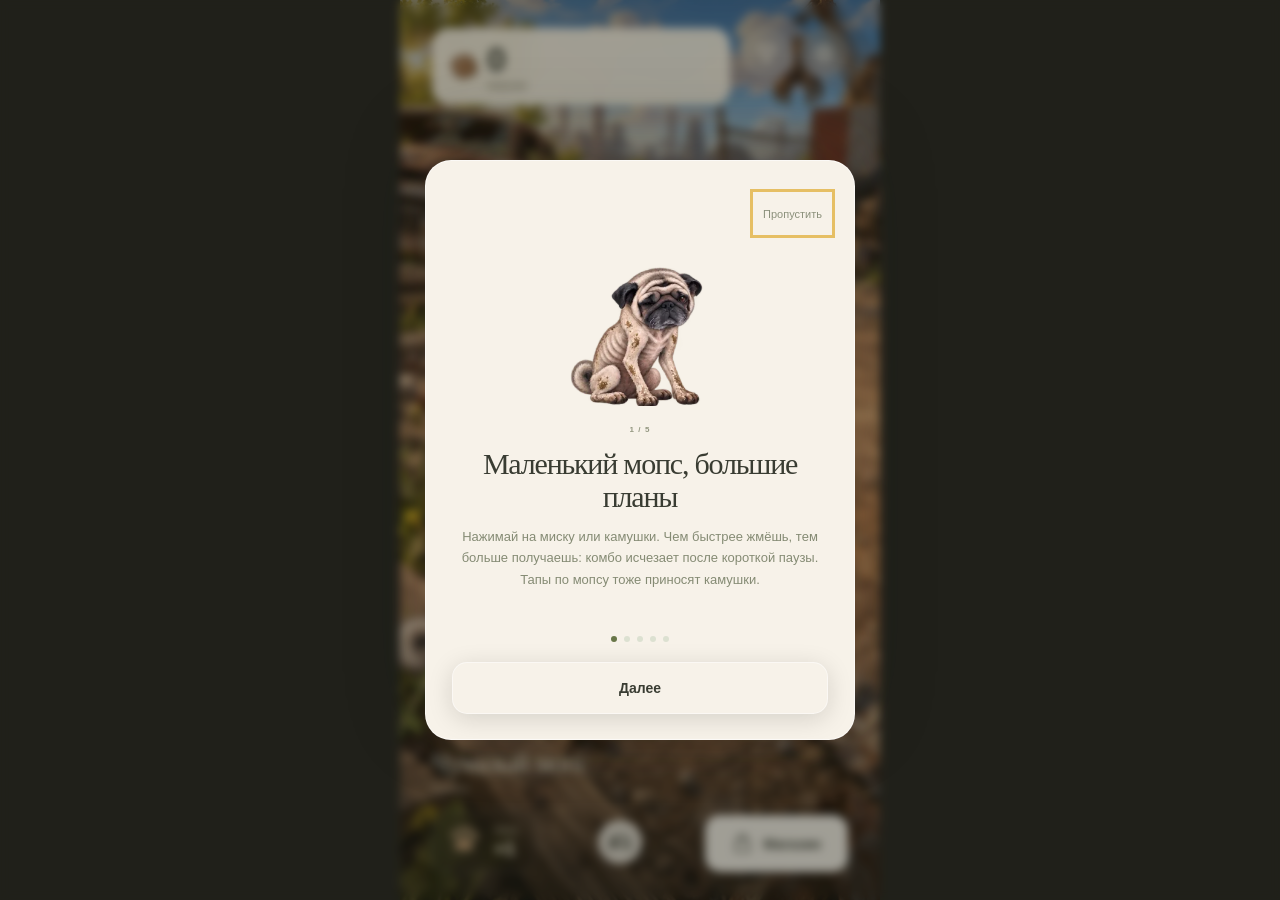
<file: index.html>
<!doctype html>
<html lang="ru">
  <head>
    <meta charset="utf-8" />
    <meta name="viewport" content="width=device-width,initial-scale=1,viewport-fit=cover" />
    <meta name="theme-color" content="#27251f" />
    <meta name="apple-mobile-web-app-capable" content="yes" />
    <meta name="apple-mobile-web-app-status-bar-style" content="black-translucent" />
    <meta name="apple-mobile-web-app-title" content="Mortik" />
    <meta
      name="description"
      content="Мопс и камушки: копай корм, лови друзей и обустрой жизнь своего мопса."
    />
    <title>Мопс и камушки</title>
    <link rel="manifest" href="manifest.webmanifest" />
    <link rel="icon" type="image/png" href="favicon-v5.png" />
    <link rel="apple-touch-icon" href="icon-180-v5.png" />
    <link rel="stylesheet" href="style.css?v=0.9.0b" />
    <script src="session.js?v=0.9.0b"></script>
    <script src="combo.js?v=0.9.0b"></script>
    <script src="inventory-rules.js?v=0.9.0b" defer></script>
    <script src="battle-rules.js?v=0.9.0b" defer></script>
    <script src="guests.js?v=0.9.0b" defer></script>
    <script src="game.js?v=0.9.0b" defer></script>
    <script src="icons.js?v=0.9.0b" defer></script>
    <script src="locale.js?v=0.9.0b" defer></script>
    <script src="locale-v8.js?v=0.9.0b" defer></script>
    <script src="bonuses.js?v=0.9.0b" defer></script>
    <script src="birds.js?v=0.9.0b" defer></script>
    <script src="idle.js?v=0.9.0b" defer></script>
    <script src="audio.js?v=0.9.0b" defer></script>
    <script src="sprites.js?v=0.9.0b" defer></script>
    <script src="minigames.js?v=0.9.0b" defer></script>
    <script src="extras.js?v=0.9.0b" defer></script>
    <script src="character-motion.js?v=0.9.0b" defer></script>
    <script src="scene-v8.js?v=0.9.0b" defer></script>
    <script src="hat-attachments-v9.js?v=0.9.0b" defer></script>
    <script src="pug-rig-v9.js?v=0.9.0b" defer></script>
    <script src="world.js?v=0.9.0b" defer></script>
    <script src="inventory-ui.js?v=0.9.0b" defer></script>
    <script src="collections.js?v=0.9.0b" defer></script>
    <script src="mini-ui.js?v=0.9.0b" defer></script>
    <script src="battle-render.js?v=0.9.0b" defer></script>
    <script src="battle-ui.js?v=0.9.0b" defer></script>
    <script src="secret-ui.js?v=0.9.0b" defer></script>
    <script src="app.js?v=0.9.0b" defer></script>
  </head>
  <body>
    <div id="rotate-screen" role="status">
      <span aria-hidden="true">↻</span>
      <p data-i18n="rotatePhone">Поверни телефон вертикально</p>
    </div>
    <main id="app" class="app-shell">
      <canvas id="world" tabindex="0" role="button" aria-label="Копать камушки"></canvas
      ><button id="sneeze-button" class="sr-only" data-i18n="sneeze">Чихнуть</button>
      <div class="shade" aria-hidden="true"></div>
      <button id="food-hit" class="food-hit" aria-label="Копать камушки"></button
      ><canvas id="slobber" aria-hidden="true"></canvas>
      <section id="battle-hud" class="battle-hud" hidden>
        <div class="battle-heading">
          <strong id="battle-name"></strong><span id="battle-clock"></span>
        </div>
        <div class="battle-health"><span id="battle-bar"></span></div>
        <p id="battle-hp"></p>
        <p id="battle-tip"></p>
        <button id="battle-exit" class="setting-action"></button>
      </section>
      <button
        id="boss-target"
        class="boss-target"
        aria-label="Атаковать босса / Attack boss"
        hidden
      ></button>
      <header class="hud">
        <div class="hud-main">
          <div class="wallet">
            <span class="kibble" aria-hidden="true"></span>
            <div><strong id="balance">0</strong><span id="wallet-label">камушки</span></div>
          </div>
          <div class="status-stack">
            <div class="test-chip" id="test-chip" hidden data-i18n="testMode">
              Тестовый прогресс
            </div>
            <div class="bonus-indicator" id="bonus-indicator" hidden>
              <span id="bonus-value">×2</span><span id="bonus-seconds">30</span>
            </div>
            <div id="combo-indicator" class="combo-indicator" hidden>
              <strong id="combo-rate"></strong><span id="combo-caption"></span>
            </div>
            <div id="expedition-banner" class="expedition-banner" hidden>
              <span id="expedition-ready-text"></span><button id="expedition-ready-claim"></button
              ><button id="expedition-ready-dismiss" aria-label="Закрыть">×</button>
            </div>
          </div>
        </div>
        <div class="hud-actions">
          <button id="achievements-open" class="round-button" aria-label="Достижения">
            <svg viewBox="0 0 24 24" aria-hidden="true">
              <path
                d="M7 3h10v5c0 7-10 7-10 0zM7 5H3v3c0 3 3 4 5 4M17 5h4v3c0 3-3 4-5 4M12 14v5M7 21h10M9 19h6"
              /></svg
            ><span id="achievement-dot" class="shop-dot" hidden></span></button
          ><button id="settings-open" class="round-button" aria-label="Настройки">
            <svg viewBox="0 0 24 24" aria-hidden="true">
              <path
                d="m10 3-.7 2.2-2 .9-2.1-.6-2 3.5 1.6 1.7v2.6L3.2 15l2 3.5 2.1-.6 2 .9L10 21h4l.7-2.2 2-.9 2.1.6 2-3.5-1.6-1.7v-2.6l1.6-1.7-2-3.5-2.1.6-2-.9L14 3z"
              />
              <circle cx="12" cy="12" r="3.2" />
            </svg>
          </button>
        </div>
      </header>
      <button id="pet-coin" class="pet-coin" hidden>
        <span class="coin-face" aria-hidden="true"></span
        ><strong id="coin-value" aria-hidden="true">×2</strong>
      </button>
      <button class="bird" id="bird" hidden>
        <canvas id="bird-canvas" class="bird-face" aria-hidden="true"></canvas>
      </button>
      <p class="tap-hint" id="tap-hint">Нажимай на камушки</p>
      <div class="bottom-hud">
        <div class="scene-labels">
          <span id="pug-label">Чумазый мопс</span><span id="home-label">Свалка</span>
        </div>
        <div class="bottom-actions">
          <div class="equipped">
            <span id="equipped-icon" aria-hidden="true"></span>
            <div><span id="equipped-name">Лапа</span><strong id="click-power">+1</strong></div>
          </div>
          <button id="minigames-open" class="round-button games-button" aria-label="Мини-игры">
            <svg viewBox="0 0 24 24" aria-hidden="true">
              <path
                d="M7 7h10c3 0 5 10 3 11-1 1-4-3-5-3H9c-1 0-4 4-5 3C2 17 4 7 7 7Z M7 10v5 M4.5 12.5h5 M15 11h.1 M18 14h.1"
              />
            </svg></button
          ><button id="shop-open" class="shop-button">
            <svg viewBox="0 0 24 24" aria-hidden="true">
              <path d="M5 8h14l1 13H4zM8 8V6a4 4 0 0 1 8 0v2" /></svg
            ><span id="shop-open-label">Магазин</span
            ><span class="shop-dot" id="shop-dot" hidden></span>
          </button>
        </div>
      </div>
      <div class="loading" id="loading">
        <div class="feed-loader" aria-hidden="true">
          <svg viewBox="0 0 300 160">
            <g class="loader-truck">
              <path
                fill="#c69344"
                stroke="#705333"
                stroke-width="3"
                d="M18 88h112V62h36l23 26v36H18z"
              />
              <path fill="#b8d5d6" d="M138 68h24l16 22h-40z" />
              <g class="loader-bed">
                <path fill="#d5a651" stroke="#705333" stroke-width="3" d="M20 42h100v48H20z" />
                <path fill="#99613d" d="M24 48h92v20H24z" />
              </g>
              <circle cx="48" cy="122" r="16" fill="#383d36" />
              <circle cx="155" cy="122" r="16" fill="#383d36" />
              <circle cx="48" cy="122" r="7" fill="#c8c9ba" />
              <circle cx="155" cy="122" r="7" fill="#c8c9ba" />
            </g>
            <g class="loader-pellets" fill="#a4744d">
              <rect x="193" y="65" width="9" height="8" rx="3" />
              <rect x="219" y="83" width="9" height="8" rx="3" />
              <rect x="207" y="103" width="9" height="8" rx="3" />
              <rect x="237" y="70" width="9" height="8" rx="3" />
            </g>
            <path fill="#8b958a" stroke="#525d52" stroke-width="3" d="M192 119h92l-12 31h-68z" />
            <path fill="#b48252" d="M198 119q38-24 80 0z" />
          </svg>
        </div>
        <strong id="loading-percent" aria-live="polite">0%</strong
        ><progress id="loading-progress" max="100" value="0"></progress
        ><strong id="loading-title">Мопс уже на пути</strong
        ><span id="loading-detail">Готовим камушки…</span
        ><button id="loading-retry" class="setting-action" hidden>↻</button>
      </div>
      <div class="toast" id="toast" role="status" aria-live="polite"></div>
    </main>
    <dialog id="shop-dialog" class="sheet shop-sheet" aria-labelledby="shop-title">
      <div class="sheet-handle" aria-hidden="true"></div>
      <header class="sheet-header">
        <div>
          <span class="sheet-eyebrow" id="shop-eyebrow">ДЛЯ БОЛЬШИХ ПЛАНОВ</span>
          <h1 id="shop-title">Магазин</h1>
        </div>
        <button class="close-button" id="shop-close">×</button>
      </header>
      <div class="shop-wallet">
        <span class="kibble tiny" aria-hidden="true"></span><strong id="shop-balance">0</strong
        ><span id="shop-currency">камушки</span>
      </div>
      <p id="shop-message" class="shop-feedback" role="status" hidden></p>
      <nav class="shop-tabs" aria-label="Разделы магазина">
        <button data-tab="tools" class="selected" aria-pressed="true" id="tab-tools">
          Инструменты</button
        ><button data-tab="pug" aria-pressed="false" id="tab-pug">Мопс</button
        ><button data-tab="home" aria-pressed="false" id="tab-home">Дом</button
        ><button data-tab="hats" aria-pressed="false" id="tab-hats">Шляпы</button
        ><button data-tab="helper" aria-pressed="false" id="tab-helper">Василий</button
        ><button data-tab="beds" aria-pressed="false" id="tab-beds">Лежанки</button
        ><button data-tab="album" aria-pressed="false" id="tab-album">Гости</button
        ><button data-tab="inventory" aria-pressed="false" id="tab-inventory">Инвентарь</button>
      </nav>
      <div class="shop-options">
        <label id="bulk-label"></label>
        <div id="bulk-options">
          <button data-bulk="1" class="selected">×1</button><button data-bulk="10">×10</button
          ><button data-bulk="max" id="bulk-max"></button>
        </div>
      </div>
      <div id="nearest-goal" class="nearest-goal"></div>
      <div class="shop-content" id="shop-content"></div>
      <p class="shop-footnote" id="shop-footnote">Каждые 25 уровней инструмента — двойная сила</p>
      <div class="save-note" id="save-note">Прогресс сохраняется на этом устройстве</div>
    </dialog>
    <dialog
      id="expedition-cancel-dialog"
      class="sheet settings-sheet"
      aria-labelledby="expedition-cancel-title"
    >
      <header class="sheet-header">
        <h1 id="expedition-cancel-title"></h1>
        <button id="expedition-cancel-close" class="close-button">×</button>
      </header>
      <p id="expedition-cancel-about"></p>
      <button id="expedition-cancel-confirm" class="setting-action"></button>
    </dialog>
    <dialog id="settings-dialog" class="sheet settings-sheet" aria-labelledby="settings-title">
      <div class="sheet-handle" aria-hidden="true"></div>
      <header class="sheet-header">
        <h1 id="settings-title">Настройки</h1>
        <button class="close-button" id="settings-close">×</button>
      </header>
      <div class="settings-body">
        <div class="setting-row">
          <label id="language-label" for="language">Язык</label
          ><select id="language">
            <option value="ru">Русский</option>
            <option value="en">English</option>
          </select>
        </div>
        <div class="setting-row">
          <label id="music-label" for="music-toggle">Музыка</label
          ><input class="switch" id="music-toggle" type="checkbox" role="switch" />
        </div>
        <div class="setting-row">
          <label id="effects-label" for="effects-toggle">Звуки</label
          ><input class="switch" id="effects-toggle" type="checkbox" role="switch" checked />
        </div>
        <div class="volume-row">
          <label for="music-volume" data-i18n="musicVolume"></label
          ><output id="music-volume-value" for="music-volume"></output
          ><input id="music-volume" type="range" min="0" max="100" step="1" value="75" />
        </div>
        <div class="volume-row">
          <label for="effects-volume" data-i18n="effectsVolume"></label
          ><output id="effects-volume-value" for="effects-volume"></output
          ><input id="effects-volume" type="range" min="0" max="100" step="1" value="80" />
        </div>
        <button class="setting-action" id="tutorial-open" data-i18n="instruction">Как играть</button
        ><button class="setting-action" id="share-game" data-i18n="share">Поделиться игрой</button>
        <details class="install-details">
          <summary data-i18n="install">Установить на iPhone</summary>
          <p data-i18n="installHelp"></p>
          <p data-i18n="saveDevice"></p>
        </details>
        <button class="setting-action" id="developer-open" data-i18n="developer">
          Режим разработчика</button
        ><button class="setting-action" id="newlife-open" data-i18n="newLife">Новая жизнь</button>
        <p class="settings-note" id="life-status"></p>
        <button class="setting-action danger" id="reset-open" data-i18n="reset">
          Начать заново
        </button>
        <button class="setting-action" id="sound-test" data-i18n="soundTest"></button>
        <div class="volume-row">
          <label for="effects-intensity" data-i18n="effectsIntensity"></label
          ><output id="effects-intensity-value"></output
          ><input id="effects-intensity" type="range" min="0" max="100" value="100" />
        </div>
        <p class="settings-note" data-i18n="copyright"></p>
        <p id="settings-save-note" class="settings-note">Всё сохраняется автоматически</p>
        <p class="version-note">Pug & Pebbles · 0.9.0</p>
      </div>
    </dialog>
    <dialog id="achievements-dialog" class="sheet awards-sheet" aria-labelledby="awards-title">
      <div class="sheet-handle" aria-hidden="true"></div>
      <header class="sheet-header">
        <div>
          <span class="sheet-eyebrow" id="awards-count"></span>
          <h1 id="awards-title" data-i18n="achievements">Достижения</h1>
        </div>
        <button class="close-button" id="achievements-close">×</button>
      </header>
      <div id="awards-content" class="shop-content award-list"></div>
    </dialog>
    <dialog id="tutorial-dialog" class="sheet tutorial-sheet" aria-labelledby="tutorial-title">
      <button class="tutorial-skip" id="tutorial-skip" data-i18n="skip">Пропустить</button>
      <div class="tutorial-visual" id="tutorial-visual" aria-hidden="true"></div>
      <span class="sheet-eyebrow" id="tutorial-counter"></span>
      <h1 id="tutorial-title"></h1>
      <p id="tutorial-copy"></p>
      <div class="tutorial-dots" id="tutorial-dots" aria-hidden="true"></div>
      <div class="tutorial-actions">
        <button id="tutorial-back" class="setting-action" data-i18n="previous">Назад</button
        ><button id="tutorial-next" class="shop-button" data-i18n="nextSlide">Далее</button>
      </div>
    </dialog>
    <dialog id="reset-dialog" class="sheet confirmation-sheet" aria-labelledby="reset-title">
      <div class="sheet-handle" aria-hidden="true"></div>
      <header class="sheet-header">
        <h1 id="reset-title" data-i18n="resetTitle">Начать с нуля?</h1>
      </header>
      <p data-i18n="resetWarning"></p>
      <div class="confirmation-actions">
        <button id="reset-cancel" class="setting-action" data-i18n="cancel">Отмена</button
        ><button id="reset-confirm" class="setting-action danger" data-i18n="resetConfirm">
          Сбросить прогресс
        </button>
      </div>
    </dialog>
    <dialog id="developer-dialog" class="sheet developer-sheet" aria-labelledby="developer-title">
      <div class="sheet-handle" aria-hidden="true"></div>
      <header class="sheet-header">
        <h1 id="developer-title" data-i18n="developerTitle">Тестовая площадка</h1>
        <button class="close-button" id="developer-close">×</button>
      </header>
      <div class="settings-body">
        <form id="developer-login">
          <label for="developer-code" data-i18n="code">Код доступа</label
          ><input
            id="developer-code"
            type="password"
            inputmode="numeric"
            pattern="[0-9]{4}"
            maxlength="4"
            autocomplete="off"
            required
          />
          <p id="code-error" role="status"></p>
          <button class="shop-button" type="submit" data-i18n="enter">Войти</button>
        </form>
        <div id="developer-controls" hidden>
          <p class="settings-note" data-i18n="devHint"></p>
          <div class="dev-row">
            <label for="dev-money" data-i18n="grant">Добавить камушки</label
            ><select id="dev-money">
              <option value="1000">+1 000</option>
              <option value="1000000">+1 000 000</option>
              <option value="1000000000">+1 000 000 000</option>
              <option value="1000000000000">+1 000 000 000 000</option></select
            ><button id="dev-grant" data-i18n="apply">Применить</button>
          </div>
          <div class="dev-row">
            <label for="dev-pug" data-i18n="pug">Мопс</label
            ><select id="dev-pug"></select
            ><label for="dev-home" data-i18n="home">Дом</label
            ><select id="dev-home"></select
            ><button id="dev-stages" data-i18n="apply">Применить</button>
          </div>
          <div class="dev-row">
            <label for="dev-tool" data-i18n="tools">Инструменты</label
            ><select id="dev-tool"></select
            ><label for="dev-tool-level" data-i18n="toolLevel">Уровень инструмента</label
            ><input id="dev-tool-level" type="number" min="1" max="500" value="25" /><button
              id="dev-tool-apply"
              data-i18n="apply"
            >
              Применить
            </button>
          </div>
          <div class="setting-row">
            <label for="dev-speed" data-i18n="eventSpeed">Частота событий</label
            ><select id="dev-speed">
              <option value="1">×1</option>
              <option value="3">×3</option>
              <option value="10">×10</option>
            </select>
          </div>
          <div class="setting-row">
            <label for="dev-taps" data-i18n="tapMultiplier">Множитель нажатий</label
            ><select id="dev-taps">
              <option value="1">×1</option>
              <option value="10">×10</option>
              <option value="100">×100</option>
            </select>
          </div>
          <div class="dev-row">
            <label for="dev-bonus" data-i18n="spawnBonus">Вызвать бонус</label
            ><select id="dev-bonus">
              <option>2</option>
              <option>3</option>
              <option>4</option>
              <option>5</option>
              <option>8</option></select
            ><button id="dev-bonus-apply" data-i18n="apply">Применить</button>
          </div>
          <div class="dev-row">
            <label for="dev-idle" data-i18n="idleScene"></label
            ><select id="dev-idle">
              <option value="sleep" data-i18n="sleep"></option>
              <option value="whistle" data-i18n="whistle"></option>
              <option value="backlook" data-i18n="backlook"></option>
              <option value="stretch" data-i18n="stretch"></option>
              <option value="pee" data-i18n="pee"></option>
              <option value="hiccup" data-i18n="hiccup"></option>
              <option value="zoomies" data-i18n="zoomies"></option></select
            ><button id="dev-idle-apply" data-i18n="apply"></button>
          </div>
          <div class="dev-row">
            <label for="dev-bird" data-i18n="spawnBird"></label
            ><select id="dev-bird">
              <option value="crow" data-i18n="crow"></option>
              <option value="sparrow" data-i18n="sparrow"></option>
              <option value="pirate" data-i18n="pirate"></option></select
            ><button id="dev-bird-apply" data-i18n="apply"></button>
          </div>
          <div class="dev-row">
            <label for="dev-fart-variant" data-i18n="variant">Вариант звука</label
            ><select id="dev-fart-variant">
              <option>1</option>
              <option>2</option>
              <option>3</option>
              <option>4</option></select
            ><button id="dev-fart" data-i18n="tryFart">Проверить пук</button
            ><button id="dev-sneeze" data-i18n="trySneeze">Проверить чих</button>
          </div>
          <button class="setting-action" id="dev-spit" data-i18n="testFullSpit"></button
          ><button class="setting-action" id="dev-mini-reset" data-i18n="resetMiniWait"></button>
          <div class="dev-row">
            <label for="dev-pose" data-i18n="pose"></label
            ><select id="dev-pose">
              <option value="look">Look</option>
              <option value="left">Left</option>
              <option value="scratch">Scratch</option>
              <option value="yawn">Yawn</option>
              <option value="lick">Lick</option>
              <option value="pawlick">Paw lick</option>
              <option value="splay">Relaxed sit</option></select
            ><button id="dev-pose-apply" data-i18n="apply"></button>
          </div>
          <button class="setting-action" id="dev-inventory" data-i18n="testInventory"></button
          ><button
            class="setting-action"
            id="dev-expedition-ready"
            data-i18n="testExpeditionReady"
          ></button
          ><button
            class="setting-action"
            id="dev-helper-ready"
            data-i18n="testHelperReady"
          ></button>
          <button class="setting-action" id="dev-reveal-hidden" data-i18n="revealHidden"></button>
          <div class="dev-row">
            <label for="dev-guest" data-i18n="spawnGuest"></label
            ><select id="dev-guest">
              <option value="yuppi">Yuppi</option>
              <option value="butterfly">Butterfly</option>
              <option value="bee">Bee</option></select
            ><button id="dev-guest-apply" data-i18n="apply"></button>
          </div>
          <button class="setting-action" id="dev-exit" data-i18n="exitDev">Выйти из режима</button>
        </div>
      </div>
    </dialog>
    <dialog id="boss-dialog" class="sheet confirmation-sheet" aria-labelledby="boss-title">
      <header class="sheet-header">
        <h1 id="boss-title"></h1>
        <button id="boss-close" class="close-button" aria-label="Закрыть / Close">×</button>
      </header>
      <div class="boss-portrait"><img id="boss-image" alt="" /></div>
      <p id="boss-copy"></p>
      <strong id="boss-stats"></strong>
      <p id="boss-advice"></p>
      <p id="boss-reward"></p>
      <p id="boss-note" class="collection-note"></p>
      <button id="boss-start" class="setting-action"></button
      ><button id="boss-inventory" class="setting-action"></button
      ><button id="boss-home" class="setting-action" hidden></button>
    </dialog>
    <dialog id="newlife-dialog" class="sheet confirmation-sheet" aria-labelledby="newlife-title">
      <header class="sheet-header"><h1 id="newlife-title" data-i18n="newLife"></h1></header>
      <p id="newlife-copy"></p>
      <button id="newlife-proceed" class="setting-action" data-i18n="lifeProceed"></button>
      <p id="newlife-warning" hidden></p>
      <div class="confirmation-actions">
        <button id="newlife-cancel" class="setting-action" data-i18n="cancel"></button
        ><button id="newlife-confirm" class="setting-action" data-i18n="newLifeConfirm"></button>
      </div>
    </dialog>
    <dialog id="minigames-dialog" class="sheet" aria-labelledby="minigames-title">
      <div class="sheet-handle"></div>
      <header class="sheet-header">
        <h1 id="minigames-title" data-i18n="minigames"></h1>
        <button id="minigames-close" class="close-button" aria-label="Закрыть">×</button>
      </header>
      <div id="mini-menu" class="settings-body"></div>
    </dialog>
    <dialog id="mini-dialog" class="mini-full" aria-labelledby="mini-title">
      <header>
        <h1 id="mini-title"></h1>
        <button id="mini-exit" class="close-button" aria-label="Закрыть">×</button>
      </header>
      <p id="mini-help"></p>
      <div class="mini-score"><strong id="mini-score"></strong><span id="mini-clock"></span></div>
      <div class="mini-playfield">
        <canvas id="mini-canvas" aria-hidden="true"></canvas>
        <div id="catch-controls" class="catch-controls">
          <button data-lane="0" aria-label="Слева сверху">↖</button
          ><button data-lane="1" aria-label="Справа сверху">↗</button
          ><button data-lane="2" aria-label="Слева снизу">↙</button
          ><button data-lane="3" aria-label="Справа снизу">↘</button>
        </div>
      </div>
      <div id="mini-result" hidden role="status">
        <p id="mini-reward"></p>
        <button id="mini-done" class="setting-action" data-i18n="close"></button>
      </div>
    </dialog>
  </body>
</html>
</file>
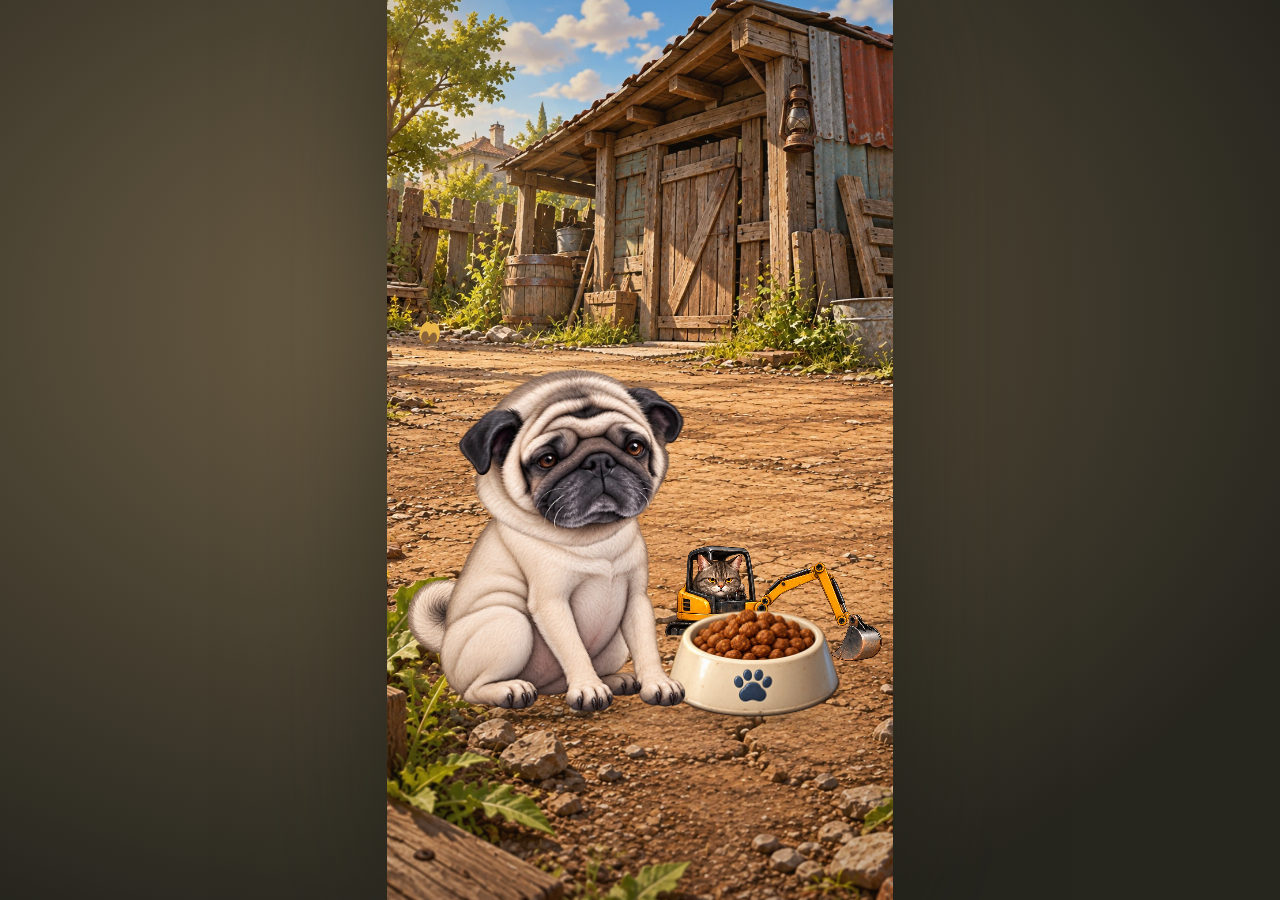
<file: scene-demo/index.html>
<!doctype html>
<html lang="ru">
  <head>
    <meta charset="utf-8" />
    <meta name="viewport" content="width=device-width, initial-scale=1, viewport-fit=cover" />
    <meta name="theme-color" content="#302b20" />
    <title>Мортик — живая сцена</title>
    <link rel="stylesheet" href="scene.css" />
  </head>
  <body>
    <main aria-label="Демонстрационная анимация Мортика в солнечном дворе">
      <canvas aria-label="Мопс дышит, моргает и наклоняет голову. Василий плавно работает экскаватором." role="img"></canvas>
      <div id="loading" role="status">Подготавливаем сцену…</div>
    </main>
    <script src="scene.js"></script>
  </body>
</html>
</file>
<file: style.css>
:root {
  --cream: #f7f2e9;
  --ink: #393c32;
  --olive: #687648;
  --muted: #939780;
  --line: #e2e1d2;
  --gold: #e6bf64;
  color: var(--ink);
  font-family:
    ui-rounded,
    -apple-system,
    BlinkMacSystemFont,
    'Segoe UI',
    sans-serif;
  font-synthesis: none;
  background: #27251f;
}
* {
  box-sizing: border-box;
}
html,
body {
  width: 100%;
  height: 100%;
  margin: 0;
  overflow: hidden;
  overscroll-behavior: none;
}
button,
select,
input {
  font: inherit;
}
button {
  cursor: pointer;
  touch-action: manipulation;
  -webkit-tap-highlight-color: transparent;
}
button:disabled {
  cursor: default;
}
button:focus-visible,
canvas:focus-visible,
select:focus-visible,
input:focus-visible {
  outline: 3px solid var(--gold);
  outline-offset: 4px;
}
h1,
h2,
p {
  margin: 0;
}
button[hidden],
[hidden] {
  display: none !important;
}
.app-shell {
  position: fixed;
  inset: 0;
  overflow: hidden;
  isolation: isolate;
  width: 100%;
  height: 100%;
  height: 100dvh;
}
#world {
  width: 100%;
  height: 100%;
  display: block;
  touch-action: manipulation;
  outline-offset: -5px;
  cursor: pointer;
}
.shade {
  pointer-events: none;
  position: absolute;
  inset: 0;
  background: linear-gradient(#17150f5c, transparent 23%, transparent 67%, #17150fba);
  z-index: 1;
}
.hud {
  position: absolute;
  inset: calc(env(safe-area-inset-top) + 20px) 22px auto;
  display: flex;
  justify-content: space-between;
  align-items: start;
  pointer-events: none;
  z-index: 3;
}
.wallet {
  display: flex;
  align-items: center;
  gap: 11px;
  padding: 11px 16px;
  background: #fff8e9ee;
  border: 1px solid #ffffff6b;
  border-radius: 17px;
  box-shadow: 0 4px 20px #21190e18;
  min-width: 123px;
  backdrop-filter: blur(12px);
  pointer-events: auto;
}
.wallet strong {
  display: block;
  font-size: 29px;
  line-height: 1.02;
  font-weight: 800;
  font-variant-numeric: tabular-nums;
  letter-spacing: -0.05em;
  max-width: 230px;
}
.wallet span:not(.kibble) {
  font-size: 10px;
  color: #77735e;
  display: block;
  margin-top: 3px;
}
.kibble {
  width: 24px;
  height: 23px;
  flex: none;
  display: inline-block;
  background: #a2734b;
  border: 2px solid #785033;
  border-radius: 35% 45% 31% 42%;
  transform: rotate(-18deg);
  box-shadow:
    inset 4px 4px 0 #ffffff25,
    inset -3px -3px 0 #00000015,
    2px 3px 0 #00000008;
}
.kibble.tiny {
  width: 13px;
  height: 12px;
  border-width: 1px;
  box-shadow: inset 2px 2px 0 #fff3;
}
.round-button {
  width: 45px;
  height: 45px;
  display: grid;
  place-items: center;
  border: 1px solid #ffffff35;
  background: #fff5df26;
  backdrop-filter: blur(12px);
  border-radius: 50%;
  color: #fff7e6;
  box-shadow: 0 4px 20px #21190e15;
  pointer-events: auto;
}
.round-button svg {
  width: 22px;
  height: 22px;
  fill: none;
  stroke: currentColor;
  stroke-width: 1.6;
  stroke-linecap: round;
  stroke-linejoin: round;
}
.bottom-hud {
  position: absolute;
  left: 22px;
  right: 22px;
  bottom: calc(env(safe-area-inset-bottom) + 20px);
  z-index: 3;
  color: #fff5df;
  pointer-events: none;
}
.scene-labels {
  display: flex;
  flex-direction: column;
  gap: 4px;
  margin-bottom: 18px;
  text-shadow: 0 2px 8px #0008;
  max-width: 250px;
}
.scene-labels span:first-child {
  font-family: Georgia, serif;
  font-size: 22px;
  letter-spacing: -0.03em;
}
.scene-labels span:last-child {
  font-size: 10px;
  opacity: 0.65;
  letter-spacing: 0.06em;
}
.bottom-actions {
  display: flex;
  align-items: end;
  justify-content: space-between;
  gap: 14px;
}
.equipped {
  display: flex;
  align-items: center;
  gap: 11px;
  background: #211c163d;
  border: 1px solid #fff3;
  backdrop-filter: blur(10px);
  border-radius: 13px;
  padding: 8px 14px 8px 9px;
  max-width: 55%;
}
.equipped > span {
  width: 38px;
  height: 38px;
  display: grid;
  place-items: center;
}
.equipped svg {
  width: 36px;
  height: 36px;
}
.equipped div > span {
  display: block;
  font-size: 10px;
  opacity: 0.7;
  max-width: 155px;
}
.equipped strong {
  display: block;
  font-size: 19px;
  font-weight: 700;
  letter-spacing: -0.02em;
  margin-top: 2px;
}
.shop-button {
  position: relative;
  pointer-events: auto;
  display: flex;
  align-items: center;
  gap: 11px;
  padding: 16px 21px;
  background: var(--cream);
  color: var(--ink);
  border: 1px solid #fff8;
  border-radius: 15px;
  font-weight: 700;
  font-size: 14px;
  box-shadow: 0 5px 25px #16130f25;
  transition: transform 0.15s;
}
.shop-button:active {
  transform: scale(0.96);
}
.shop-button svg {
  width: 21px;
  height: 21px;
  fill: none;
  stroke: currentColor;
  stroke-width: 1.6;
  stroke-linejoin: round;
  stroke-linecap: round;
}
.shop-dot {
  position: absolute;
  right: 9px;
  top: 9px;
  width: 6px;
  height: 6px;
  border-radius: 50%;
  background: #b17448;
  box-shadow: 0 0 0 3px #b1744817;
}
.tap-hint {
  position: absolute;
  left: 52%;
  top: 57%;
  max-width: 150px;
  text-align: center;
  color: #fff7df;
  font-size: 11px;
  line-height: 1.4;
  text-shadow: 0 1px 5px #0008;
  background: #241d184f;
  border: 1px solid #fff3;
  border-radius: 30px;
  padding: 9px 14px;
  pointer-events: none;
  z-index: 2;
  animation: hint-float 2s ease-in-out infinite;
}
.loading {
  position: absolute;
  inset: 0;
  z-index: 8;
  background: #eae7d7;
  display: flex;
  flex-direction: column;
  align-items: center;
  justify-content: center;
  gap: 14px;
  transition: opacity 0.3s;
}
.loading-paw {
  font-size: 42px;
  color: var(--olive);
  animation: loading-breathe 1.2s infinite;
}
.loading strong {
  font-family: Georgia, serif;
  font-size: 23px;
  font-weight: 500;
}
.loading > span:last-child {
  font-size: 11px;
  color: var(--muted);
}
.toast {
  position: absolute;
  bottom: calc(env(safe-area-inset-bottom) + 98px);
  left: 50%;
  transform: translate(-50%, 10px);
  background: #2b2d25ef;
  color: #fff6e1;
  border: 1px solid #fff2;
  box-shadow: 0 5px 20px #0002;
  backdrop-filter: blur(12px);
  padding: 11px 15px;
  border-radius: 12px;
  font-size: 11px;
  line-height: 1.5;
  max-width: 85%;
  text-align: center;
  opacity: 0;
  transition:
    opacity 0.2s,
    transform 0.2s;
  pointer-events: none;
  z-index: 9;
}
.toast.visible {
  opacity: 1;
  transform: translate(-50%, 0);
}
.sheet {
  margin: auto auto 0;
  position: fixed;
  inset: auto 0 0;
  border: 1px solid #fff9;
  border-bottom: 0;
  border-radius: 26px 26px 0 0;
  background: var(--cream);
  color: var(--ink);
  width: min(560px, 100%);
  max-width: 100%;
  max-height: min(86dvh, 950px);
  padding: 0 22px calc(env(safe-area-inset-bottom) + 15px);
  box-shadow: 0 -20px 80px #151a1740;
  overscroll-behavior: contain;
  overflow: hidden;
}
.sheet[open] {
  display: flex;
  flex-direction: column;
  animation: sheet-in 0.25s cubic-bezier(0.2, 0.9, 0.3, 1);
}
.sheet::backdrop {
  background: #191a1463;
  backdrop-filter: blur(5px);
}
.sheet-handle {
  width: 35px;
  height: 4px;
  background: #d2d3c4;
  border-radius: 9px;
  margin: 10px auto 18px;
  flex: none;
}
.sheet-header {
  display: flex;
  justify-content: space-between;
  align-items: center;
  gap: 15px;
  margin-bottom: 16px;
  flex: none;
}
.sheet h1 {
  font-family: Georgia, serif;
  font-size: 29px;
  font-weight: 500;
  letter-spacing: -0.04em;
  margin-top: 3px;
}
.sheet-eyebrow {
  font-size: 8px;
  font-weight: 700;
  letter-spacing: 0.13em;
  color: var(--muted);
}
.close-button {
  width: 34px;
  height: 34px;
  background: #eaeade;
  border: 0;
  border-radius: 50%;
  color: #7e8570;
  font-size: 24px;
  line-height: 1;
  display: grid;
  place-items: center;
  flex: none;
}
.shop-wallet {
  display: flex;
  gap: 8px;
  align-items: center;
  font-size: 11px;
  color: var(--muted);
  margin-bottom: 16px;
  flex: none;
}
.shop-wallet strong {
  font-size: 18px;
  color: var(--ink);
  font-variant-numeric: tabular-nums;
  letter-spacing: -0.03em;
}
.shop-tabs {
  display: flex;
  gap: 4px;
  background: #e9e9da;
  border-radius: 11px;
  padding: 4px;
  margin-bottom: 16px;
  flex: none;
}
.shop-tabs button {
  flex: 1;
  border: 0;
  border-radius: 8px;
  background: transparent;
  color: #8a8d77;
  font-size: 11px;
  padding: 10px 3px;
  font-weight: 600;
}
.shop-tabs button.selected {
  background: #fffdf5;
  color: var(--ink);
  box-shadow: 0 1px 4px #353e3210;
}
.shop-content {
  overflow: auto;
  min-height: 0;
  overscroll-behavior: contain;
  scrollbar-width: thin;
  scrollbar-color: #caceb7 transparent;
  padding-bottom: 5px;
}
.tool-grid {
  display: grid;
  grid-template-columns: 1fr 1fr;
  gap: 10px;
}
.tool-card {
  border: 1px solid var(--line);
  background: #fffdf5;
  border-radius: 15px;
  padding: 13px 12px;
  position: relative;
  display: flex;
  flex-direction: column;
  min-height: 165px;
}
.tool-card.owned {
  border-color: #d8deca;
}
.tool-card.locked {
  background: #eeede1;
}
.tool-topline {
  display: flex;
  justify-content: space-between;
  align-items: center;
  height: 42px;
  margin-bottom: 12px;
}
.tool-icon {
  width: 44px;
  height: 44px;
  display: grid;
  place-items: center;
}
.tool-icon svg {
  width: 42px;
  height: 42px;
}
.tool-level {
  font-size: 9px;
  color: var(--muted);
  background: #eef0e4;
  padding: 4px 6px;
  border-radius: 5px;
  max-width: 75px;
  text-align: center;
}
.tool-card h2 {
  font-size: 11px;
  font-weight: 750;
  line-height: 1.5;
  margin: 0 0 5px;
}
.tool-production {
  font-size: 10px;
  color: var(--olive);
  margin-bottom: 12px;
}
.tool-card.locked .tool-icon {
  opacity: 0.45;
}
.tool-card.locked h2 {
  color: #949682;
}
.purchase-button {
  border: 0;
  border-radius: 8px;
  display: flex;
  align-items: center;
  justify-content: space-between;
  gap: 6px;
  width: 100%;
  background: var(--olive);
  color: #fff9e9;
  padding: 11px 10px;
  font-size: 10px;
  font-weight: 700;
  margin-top: auto;
  min-height: 34px;
}
.purchase-button:disabled {
  background: #e9ebdc;
  color: #9ca18c;
}
.purchase-price {
  display: flex;
  align-items: center;
  gap: 6px;
  white-space: nowrap;
}
.purchase-button > .purchase-price .kibble {
  width: 10px;
  height: 9px;
  border-width: 1px;
}
.track-preview {
  position: relative;
  width: 100%;
  aspect-ratio: 1.75;
  border-radius: 16px;
  background: #e7e8d6;
  overflow: hidden;
  border: 1px solid #d8dbca;
  margin-bottom: 18px;
}
.track-preview canvas {
  display: block;
  width: 100%;
  height: 100%;
}
.track-badge {
  position: absolute;
  bottom: 10px;
  left: 10px;
  background: #fff9ecea;
  border-radius: 6px;
  padding: 5px 8px;
  font-size: 9px;
  box-shadow: 0 2px 4px #0001;
}
.track-heading {
  display: flex;
  justify-content: space-between;
  gap: 15px;
  align-items: start;
}
.track-heading h2 {
  font-family: Georgia, serif;
  font-size: 24px;
  font-weight: 500;
  letter-spacing: -0.03em;
}
.track-level {
  color: var(--olive);
  font-size: 10px;
  white-space: nowrap;
  padding-top: 5px;
}
.track-caption {
  font-size: 11px;
  color: #909680;
  margin: 8px 0 16px;
  line-height: 1.6;
}
.track-benefits {
  display: flex;
  justify-content: space-between;
  gap: 10px;
  border-top: 1px solid var(--line);
  padding: 13px 0;
  color: var(--olive);
  font-size: 10px;
}
.track-card .purchase-button {
  font-size: 13px;
  padding: 14px;
}
.track-card .purchase-button > .purchase-price .kibble {
  width: 13px;
  height: 12px;
}
.track-progress {
  height: 4px;
  background: #e1e5d3;
  border-radius: 8px;
  overflow: hidden;
  margin-top: 13px;
}
.track-progress > span {
  display: block;
  background: var(--olive);
  height: 100%;
  transition: width 0.2s;
}
.track-remaining {
  font-size: 10px;
  color: var(--muted);
  text-align: center;
  margin-top: 9px;
}
.stage-dots {
  display: flex;
  gap: 4px;
  justify-content: center;
  margin-top: 21px;
  margin-bottom: 6px;
}
.stage-dots > span {
  width: 7px;
  height: 7px;
  border-radius: 50%;
  background: #dbe1cc;
}
.stage-dots > span.active {
  background: var(--olive);
}
.shop-footnote {
  font-size: 9px;
  color: #959b83;
  text-align: center;
  margin-top: 14px;
  flex: none;
  line-height: 1.5;
}
.save-note {
  color: #a5ac91;
  font-size: 8px;
  text-align: center;
  margin-top: 9px;
  flex: none;
}
.settings-sheet {
  padding-bottom: calc(env(safe-area-inset-bottom) + 25px);
}
.settings-sheet h1 {
  font-size: 28px;
}
.setting-row {
  display: flex;
  align-items: center;
  justify-content: space-between;
  gap: 20px;
  padding: 18px 0;
  border-top: 1px solid var(--line);
  font-size: 13px;
}
.setting-row select {
  border: 1px solid #dce0cb;
  background: #fffff4;
  color: var(--ink);
  border-radius: 9px;
  padding: 9px 12px;
  font-size: 12px;
}
.switch {
  appearance: none;
  -webkit-appearance: none;
  width: 43px;
  height: 26px;
  border-radius: 30px;
  background: #d5d9c7;
  position: relative;
  margin: 0;
  cursor: pointer;
  transition: background 0.2s;
  flex: none;
}
.switch:before {
  content: '';
  position: absolute;
  left: 3px;
  top: 3px;
  width: 20px;
  height: 20px;
  background: #fffff3;
  border-radius: 50%;
  box-shadow: 0 1px 4px #0002;
  transition: transform 0.2s;
}
.switch:checked {
  background: var(--olive);
}
.switch:checked:before {
  transform: translateX(17px);
}
.settings-note {
  font-size: 10px;
  color: var(--muted);
  text-align: center;
  margin-top: 18px;
}
.golden-kibble {
  position: absolute;
  right: 18%;
  top: 38%;
  z-index: 4;
  width: 52px;
  height: 50px;
  border: 2px solid #fbe099;
  border-radius: 38% 42% 35% 44%;
  background: linear-gradient(135deg, #fff0a0, #d6a744);
  box-shadow:
    0 0 0 8px #ffe5a52a,
    0 0 35px #ffe2a9a1,
    inset 4px 4px 0 #fff4;
  color: #fff5bb;
  font-size: 29px;
  transform: rotate(-12deg);
  animation: golden-pulse 1.3s ease-in-out infinite;
}
.bonus-indicator {
  position: absolute;
  top: calc(env(safe-area-inset-top) + 110px);
  left: 22px;
  display: flex;
  align-items: center;
  gap: 7px;
  border: 1px solid #f8d99469;
  border-radius: 9px;
  background: #70541c99;
  color: #fff3bc;
  backdrop-filter: blur(12px);
  padding: 6px 10px;
  font-size: 10px;
  z-index: 4;
}
.bonus-indicator > span:first-child {
  font-size: 15px;
  font-weight: 800;
}
body[data-gold='true'] .kibble {
  background: #e4bb59;
  border-color: #b18330;
}
@keyframes sheet-in {
  from {
    transform: translateY(80%);
    opacity: 0;
  }
  to {
    transform: translateY(0);
    opacity: 1;
  }
}
@keyframes hint-float {
  50% {
    transform: translateY(-5px);
  }
}
@keyframes loading-breathe {
  50% {
    transform: scale(1.18);
    opacity: 0.6;
  }
}
@keyframes golden-pulse {
  50% {
    transform: rotate(6deg) scale(1.1);
    box-shadow:
      0 0 0 12px #ffe5a510,
      0 0 50px #ffe2a9a1;
  }
}
@media (min-width: 900px) {
  .hud {
    inset: 28px 32px auto;
  }
  .bottom-hud {
    left: 32px;
    right: 32px;
    bottom: 28px;
  }
  .wallet {
    padding: 13px 19px;
  }
  .wallet strong {
    font-size: 34px;
  }
  .round-button {
    width: 49px;
    height: 49px;
  }
  .shop-button {
    padding: 17px 26px;
  }
  .scene-labels span:first-child {
    font-size: 27px;
  }
  .equipped {
    padding: 10px 18px 10px 12px;
  }
  .sheet {
    border-radius: 26px;
    margin: auto;
    inset: 0;
    max-height: 85dvh;
    width: 530px;
    border-bottom: 1px solid #fff9;
    padding-bottom: 21px;
  }
  .settings-sheet {
    max-height: 430px;
  }
  .shop-content {
    max-height: 55dvh;
  }
  .tap-hint {
    left: 69%;
    top: 52%;
  }
  .bonus-indicator {
    top: 126px;
    left: 32px;
  }
}
@media (max-height: 550px) and (orientation: landscape) {
  .hud {
    inset: 14px 20px auto;
  }
  .wallet {
    padding: 8px 12px;
  }
  .wallet strong {
    font-size: 23px;
  }
  .bottom-hud {
    bottom: 14px;
    left: 20px;
    right: 20px;
  }
  .scene-labels {
    margin-bottom: 9px;
  }
  .scene-labels span:first-child {
    font-size: 18px;
  }
  .shop-button {
    padding: 12px 19px;
  }
  .equipped {
    padding: 6px 12px 6px 8px;
  }
  .equipped > span {
    width: 28px;
    height: 28px;
  }
  .equipped svg {
    width: 26px;
    height: 26px;
  }
  .equipped strong {
    font-size: 16px;
  }
  .sheet {
    max-height: 94dvh;
    width: 520px;
  }
  .sheet-handle {
    margin-bottom: 10px;
  }
  .sheet-header {
    margin-bottom: 10px;
  }
  .sheet h1 {
    font-size: 24px;
  }
  .shop-wallet {
    margin-bottom: 10px;
  }
  .shop-tabs {
    margin-bottom: 10px;
  }
  .shop-footnote,
  .save-note {
    display: none;
  }
  .settings-sheet {
    max-height: 94dvh;
  }
  .setting-row {
    padding: 12px 0;
  }
  .tap-hint {
    top: 49%;
  }
}
@media (max-width: 360px) {
  .hud {
    left: 15px;
    right: 15px;
  }
  .bottom-hud {
    left: 15px;
    right: 15px;
  }
  .wallet strong {
    font-size: 25px;
  }
  .shop-button {
    padding: 14px 16px;
    font-size: 12px;
  }
  .equipped {
    padding: 7px 10px;
    gap: 6px;
  }
  .equipped strong {
    font-size: 16px;
  }
  .equipped div > span {
    font-size: 9px;
  }
  .sheet {
    padding-left: 17px;
    padding-right: 17px;
  }
  .tool-grid {
    gap: 8px;
  }
  .tool-card {
    padding: 11px 10px;
  }
  .shop-tabs button {
    font-size: 10px;
  }
  .scene-labels span:first-child {
    font-size: 20px;
  }
}
@media (prefers-reduced-motion: reduce) {
  *,
  *:before,
  *:after {
    animation: none !important;
    transition: none !important;
  }
}

.tool-card h2 {
  font-size: 13px;
}
.tool-production {
  font-size: 11px;
}
.purchase-button {
  font-size: 11px;
}
.tool-level {
  max-width: 90px;
}
.hud-actions {
  display: flex;
  gap: 8px;
  pointer-events: none;
}
.hud-actions .round-button {
  position: relative;
}
#slobber {
  position: fixed;
  inset: 0;
  width: 100%;
  height: 100%;
  z-index: 7;
  pointer-events: none;
}
.sr-only {
  position: absolute;
  width: 1px;
  height: 1px;
  margin: -1px;
  overflow: hidden;
  clip-path: inset(50%);
  white-space: nowrap;
}
.sr-only:focus-visible {
  clip-path: none;
  width: auto;
  height: auto;
  top: 90px;
  left: 20px;
  padding: 10px;
  z-index: 20;
}
.test-chip {
  position: absolute;
  left: 22px;
  top: calc(env(safe-area-inset-top) + 105px);
  z-index: 4;
  color: #fff3d7;
  font-size: 9px;
  padding: 5px 8px;
  border-radius: 7px;
  background: #6b633cd9;
}
.test-chip:not([hidden]) ~ .bonus-indicator {
  top: calc(env(safe-area-inset-top) + 137px);
}
.pet-coin {
  position: absolute;
  width: 88px;
  height: 88px;
  z-index: 5;
  border: 0;
  background: transparent;
  padding: 0;
  touch-action: manipulation;
  will-change: left, top, transform;
  filter: drop-shadow(0 3px 5px #251e2255);
}
.coin-face {
  position: absolute;
  inset: 0;
  background-image: url('pet-coins-mobile-v5.webp');
  background-size: 300% 200%;
  border-radius: 50%;
}
.pet-coin strong {
  position: absolute;
  bottom: 14px;
  left: 0;
  right: 0;
  font-size: 17px;
  font-weight: 850;
  color: #fff2b8;
  text-align: center;
  text-shadow: 0 1px 3px #182011;
}
.pet-coin:focus-visible {
  outline: 3px solid #fff6c1;
  outline-offset: 3px;
  border-radius: 50%;
}
.settings-sheet {
  max-height: 86dvh;
}
.settings-body {
  overflow: auto;
  min-height: 0;
  overscroll-behavior: contain;
}
.setting-action {
  display: block;
  width: 100%;
  border: 1px solid var(--line);
  border-radius: 10px;
  background: #fffdf5;
  color: var(--ink);
  padding: 13px 12px;
  font-size: 12px;
  text-align: center;
  margin: 9px 0;
  min-height: 44px;
}
.setting-action.danger {
  color: #a35843;
  background: #f5e8df;
  border-color: #e8ccbd;
}
.version-note {
  font-size: 9px;
  color: var(--muted);
  text-align: center;
  margin-top: 12px;
}
.install-details {
  font-size: 12px;
  padding: 12px 0;
  border-bottom: 1px solid var(--line);
}
.install-details summary {
  cursor: pointer;
  min-height: 28px;
}
.install-details p {
  font-size: 11px;
  line-height: 1.6;
  color: #838873;
  margin-top: 9px;
}
.shop-feedback {
  font-size: 11px;
  color: #526637;
  background: #e8edda;
  border-radius: 8px;
  padding: 9px 11px;
  margin-bottom: 10px;
  flex: none;
}
.track-current {
  font-size: 10px;
  color: var(--olive);
  line-height: 1.5;
  margin-bottom: 10px;
}
.track-current strong {
  font-weight: 700;
}
.award-list {
  display: flex;
  flex-direction: column;
  gap: 10px;
  padding-bottom: 8px;
}
.award-card {
  display: grid;
  grid-template-columns: 45px 1fr;
  gap: 12px;
  padding: 14px;
  border: 1px solid var(--line);
  border-radius: 13px;
  background: #fffdf5;
}
.award-card .award-icon {
  font-size: 25px;
  display: grid;
  place-items: center;
  background: #e8ebda;
  border-radius: 11px;
  width: 45px;
  height: 45px;
  filter: grayscale(1);
  opacity: 0.5;
}
.award-card.earned .award-icon {
  filter: none;
  opacity: 1;
  background: #f2e5b4;
}
.award-card h2 {
  font-size: 13px;
  margin-bottom: 4px;
}
.award-card p {
  font-size: 11px;
  line-height: 1.4;
  color: #858b74;
}
.award-card .award-status {
  font-size: 9px;
  color: var(--olive);
  margin-top: 7px;
}
.award-progress {
  height: 3px;
  background: #e2e6d4;
  margin-top: 7px;
  border-radius: 5px;
  overflow: hidden;
}
.award-progress span {
  height: 100%;
  display: block;
  background: var(--olive);
}
.tutorial-sheet {
  padding: 35px 26px 25px;
  text-align: center;
  max-width: 430px;
  overflow: auto;
}
.tutorial-sheet h1 {
  font-size: 30px;
  line-height: 1.1;
  margin: 13px 0;
}
.tutorial-sheet p {
  font-size: 13px;
  line-height: 1.65;
  color: #858b74;
  min-height: 90px;
}
.tutorial-skip {
  align-self: end;
  border: 0;
  background: none;
  color: #8b907b;
  font-size: 11px;
  min-height: 35px;
}
.tutorial-visual {
  height: 170px;
  display: grid;
  place-items: center;
  margin: 12px 0;
}
.tutorial-visual .intro-pug {
  width: 155px;
  height: 155px;
  background-image: url('pug-idle-mobile-v5.webp');
  background-size: 400% 400%;
  background-position: 0 0;
}
.tutorial-visual svg {
  width: 108px;
  height: 108px;
}
.tutorial-visual .intro-coin {
  width: 130px;
  height: 130px;
  background: url('pet-coins-mobile-v5.webp') 0 0/300% 200%;
  border-radius: 50%;
  position: relative;
}
.intro-coin:after {
  content: '×2';
  position: absolute;
  bottom: 23px;
  left: 0;
  right: 0;
  color: #ffefac;
  font-weight: 800;
  font-size: 23px;
}
.tutorial-visual .intro-award {
  font-size: 86px;
}
.tutorial-counter {
  display: block;
}
.tutorial-dots {
  display: flex;
  justify-content: center;
  gap: 7px;
  margin: 20px 0;
}
.tutorial-dots span {
  width: 6px;
  height: 6px;
  background: #dce1d1;
  border-radius: 50%;
}
.tutorial-dots span.active {
  background: var(--olive);
}
.tutorial-actions {
  display: flex;
  gap: 12px;
}
.tutorial-actions .setting-action,
.tutorial-actions .shop-button {
  flex: 1;
  margin: 0;
  justify-content: center;
}
.confirmation-sheet {
  padding-top: 18px;
  padding-bottom: 25px;
}
.confirmation-sheet > p {
  font-size: 13px;
  line-height: 1.7;
  color: #8a8d79;
}
.confirmation-actions {
  display: flex;
  gap: 12px;
  margin-top: 15px;
}
.confirmation-actions button {
  flex: 1;
}
.developer-sheet {
  max-height: 86dvh;
}
.developer-sheet h1 {
  font-size: 24px;
}
.dev-row {
  display: flex;
  flex-direction: column;
  gap: 8px;
  border-top: 1px solid var(--line);
  margin-top: 15px;
  padding-top: 15px;
}
.dev-row label,
#developer-login label {
  font-size: 11px;
  color: #818871;
}
.dev-row select,
.dev-row input,
#developer-code {
  width: 100%;
  min-height: 43px;
  border: 1px solid #d5dcc8;
  background: #fffdf3;
  color: var(--ink);
  border-radius: 8px;
  padding: 10px;
  font: inherit;
  font-size: 12px;
}
.dev-row button {
  min-height: 43px;
  border: 0;
  border-radius: 8px;
  background: var(--olive);
  color: #fff8e6;
  padding: 11px;
  font-size: 12px;
}
#developer-login {
  padding: 12px 0 20px;
}
#developer-code {
  margin: 10px 0;
  font-size: 20px;
  letter-spacing: 0.15em;
}
#code-error {
  font-size: 11px;
  color: #ab5644;
  min-height: 20px;
}
.developer-sheet .settings-note {
  line-height: 1.5;
  text-align: left;
  margin: 0 0 12px;
}
.shop-content canvas {
  pointer-events: none;
}
@media (min-width: 900px) {
  .settings-sheet,
  .developer-sheet {
    max-height: 85dvh;
  }
  .awards-sheet {
    max-height: 85dvh;
  }
  .tutorial-sheet {
    max-height: 85dvh;
  }
  .confirmation-sheet {
    max-height: 340px;
  }
}
@media (max-height: 550px) {
  .tutorial-sheet {
    padding-top: 12px;
    max-height: 94dvh;
  }
  .tutorial-visual {
    height: 85px;
    margin: 3px 0;
  }
  .tutorial-visual .intro-pug,
  .tutorial-visual .intro-coin {
    width: 85px;
    height: 85px;
  }
  .tutorial-visual svg {
    height: 65px;
    width: 65px;
  }
  .intro-coin:after {
    font-size: 16px;
    bottom: 14px;
  }
  .tutorial-visual .intro-award {
    font-size: 55px;
  }
  .tutorial-sheet h1 {
    font-size: 23px;
    margin: 7px 0;
  }
  .tutorial-sheet p {
    min-height: 0;
    font-size: 12px;
  }
  .tutorial-dots {
    margin: 12px 0;
  }
  .tutorial-skip {
    min-height: 25px;
  }
  .confirmation-sheet,
  .settings-sheet,
  .developer-sheet {
    max-height: 94dvh;
  }
  .test-chip {
    top: 90px;
  }
}
@media (max-width: 360px) {
  .hud-actions {
    gap: 5px;
  }
  .hud-actions .round-button {
    width: 40px;
    height: 40px;
  }
  .wallet {
    min-width: 104px;
    padding: 10px 12px;
  }
  .wallet strong {
    max-width: 140px;
    font-size: 24px;
  }
  .tutorial-sheet {
    padding-left: 22px;
    padding-right: 22px;
  }
  .tutorial-sheet h1 {
    font-size: 26px;
  }
  .tutorial-visual {
    height: 140px;
  }
  .pet-coin {
    width: 80px;
    height: 80px;
  }
  .pet-coin strong {
    bottom: 12px;
    font-size: 16px;
  }
}

.tap-hint {
  left: 56%;
  top: 62%;
  max-width: 140px;
}
.purchase-button {
  min-height: 44px;
}
.close-button {
  width: 44px;
  height: 44px;
}
.shop-tabs button {
  min-height: 44px;
}
@media (min-width: 900px) {
  .tap-hint {
    left: 66%;
    top: 62%;
  }
}

.volume-row {
  display: grid;
  grid-template-columns: 1fr auto;
  gap: 9px;
  padding: 13px 0;
  border-top: 1px solid var(--line);
  font-size: 12px;
}
.volume-row output {
  font-size: 11px;
  color: var(--olive);
  font-variant-numeric: tabular-nums;
}
.volume-row input {
  grid-column: 1/-1;
  width: 100%;
  min-height: 32px;
  accent-color: var(--olive);
  margin: 0;
  touch-action: pan-x;
}
.volume-row input::-webkit-slider-thumb {
  cursor: grab;
}
.volume-row:focus-within label {
  color: var(--olive);
}

.food-hit {
  position: absolute;
  z-index: 2;
  background: none;
  border: 0;
  padding: 0;
  touch-action: manipulation;
  cursor: pointer;
}
.food-hit:focus-visible {
  outline: 2px dashed #fff2b4;
  outline-offset: 6px;
  border-radius: 30%;
}
@media (max-height: 700px) and (orientation: portrait) {
  .tutorial-sheet {
    padding-top: 16px;
    padding-bottom: 16px;
  }
  .tutorial-visual {
    height: 100px;
    margin: 6px 0;
  }
  .tutorial-visual .intro-pug,
  .tutorial-visual .intro-coin {
    width: 100px;
    height: 100px;
  }
  .tutorial-visual svg {
    width: 75px;
    height: 75px;
  }
  .intro-coin:after {
    font-size: 18px;
    bottom: 16px;
  }
  .tutorial-sheet h1 {
    font-size: 24px;
    margin: 8px 0;
  }
  .tutorial-sheet p {
    font-size: 12px;
    line-height: 1.5;
    min-height: 76px;
  }
  .tutorial-dots {
    margin: 12px 0;
  }
  .tutorial-skip {
    min-height: 28px;
  }
  .tutorial-visual .intro-award {
    font-size: 64px;
  }
}
.tool-grid {
  grid-template-columns: repeat(2, minmax(0, 1fr));
}
.tool-card {
  min-width: 0;
}
.tool-topline {
  gap: 4px;
}
.tool-icon {
  flex: none;
  width: 38px;
  height: 38px;
}
.tool-icon svg {
  width: 36px;
  height: 36px;
}
.tool-level {
  min-width: 0;
  max-width: calc(100% - 42px);
  overflow-wrap: anywhere;
}
.purchase-button {
  min-width: 0;
}

.bird {
  position: absolute;
  z-index: 5;
  padding: 0;
  border: 0;
  background: none;
  touch-action: manipulation;
  will-change: left, top, transform;
  filter: drop-shadow(0 4px 3px #20191433);
  cursor: pointer;
}
.bird-face {
  position: absolute;
  inset: 0;
  background: url('birds-mobile-v5.webp') 0 0/400% 600%;
  pointer-events: none;
}
.bird:focus-visible {
  border-radius: 40%;
  outline: 3px dashed #fff6be;
  outline-offset: 0;
}
.intro-bird {
  width: 120px;
  height: 120px;
  background: url('birds-mobile-v5.webp') 0 20%/400% 600%;
}

canvas.bird-face {
  width: 100%;
  height: 100%;
  background: none;
}
.intro-bird {
  background-position: 0 25.64%;
  background-size: 400% 731.4%;
}
/* Touch-first additions: small main-screen controls, scrollable collections. */
.shop-tabs {
  overflow-x: auto;
  scrollbar-width: none;
}
.shop-tabs button {
  flex: 1 0 60px;
  font-size: 10px;
}
.games-button {
  background: #f5f0e5e0;
  color: var(--ink);
  align-self: center;
  flex: none;
  width: 44px;
  height: 44px;
  font-size: 25px;
}
.bottom-actions {
  gap: 8px;
}
.equipped {
  max-width: 46%;
  min-width: 0;
}
.equipped div {
  min-width: 0;
}
.equipped div > span {
  overflow: hidden;
  text-overflow: ellipsis;
  white-space: nowrap;
}
.shop-button {
  justify-content: center;
}
.hat-image {
  height: 100px;
  display: grid;
  place-items: center;
}
.hat-image canvas {
  width: 100%;
  height: 100%;
  object-fit: contain;
}
.hat-secret {
  font: 60px Georgia;
  color: #a6aa94;
}
.collection-note {
  font-size: 11px;
  line-height: 1.6;
  color: var(--muted);
  margin: 12px 0;
}
.helper-preview {
  width: 100%;
  height: 150px;
  background: #e4e8d7;
  border-radius: 15px;
  margin: 12px 0;
}
.helper-preview canvas {
  width: 100%;
  height: 100%;
  object-fit: contain;
}
.helper-rate {
  font-size: 23px;
  color: var(--olive);
  margin: 12px 0;
}
.mini-card {
  border: 1px solid var(--line);
  border-radius: 15px;
  padding: 16px;
  margin-bottom: 12px;
}
.mini-card h2 {
  font: 23px Georgia;
}
.mini-card p {
  font-size: 12px;
  line-height: 1.5;
  color: var(--muted);
  margin: 10px 0;
}
.mini-full {
  position: fixed;
  inset: 0;
  margin: 0;
  width: 100%;
  max-width: none;
  height: 100dvh;
  max-height: none;
  padding: calc(env(safe-area-inset-top) + 15px) 15px calc(env(safe-area-inset-bottom) + 15px);
  background: var(--cream);
  border: 0;
  color: var(--ink);
  overflow: auto;
}
.mini-full[open] {
  display: flex;
  flex-direction: column;
  gap: 10px;
}
.mini-full header {
  display: flex;
  align-items: center;
  justify-content: space-between;
}
.mini-full h1 {
  font: 26px Georgia;
}
.mini-full > p {
  font-size: 12px;
  line-height: 1.5;
  color: var(--muted);
}
.mini-score {
  display: flex;
  justify-content: space-between;
  color: var(--olive);
  font-size: 18px;
}
.mini-playfield {
  position: relative;
  flex: 1;
  min-height: 220px;
  border-radius: 20px;
  overflow: hidden;
  background: linear-gradient(#d8e2ce, #f4e6c9);
  touch-action: none;
}
.mini-playfield > canvas {
  width: 100%;
  height: 100%;
  display: block;
  touch-action: none;
}
.catch-controls {
  position: absolute;
  inset: 0;
  display: grid;
  grid-template-columns: 1fr 1fr;
  grid-template-rows: 1fr 1fr;
}
.catch-controls button {
  border: 1px solid #fff3;
  border-radius: 20px;
  background: none;
  font-size: 20px;
  color: #55663e66;
  touch-action: none;
  text-align: center;
  display: flex;
  align-items: end;
  justify-content: center;
  padding: 10px;
}
.catch-controls button.active {
  background: #ffffff13;
  border-color: #768c4866;
}
.catch-controls button:focus-visible {
  outline: 2px solid var(--olive);
  outline-offset: -4px;
}
#mini-result {
  padding: 12px;
  background: #e5ebd8;
  border-radius: 12px;
  text-align: center;
}
#mini-reward {
  font-size: 16px;
}
.feed-loader {
  width: min(300px, 80vw);
}
.feed-loader svg {
  width: 100%;
  display: block;
}
.loader-bed {
  transform-origin: 118px 90px;
  animation: tip-feed 1.6s ease-in-out infinite;
}
.loader-pellets rect {
  transform-box: fill-box;
  transform-origin: center;
  animation: pour-feed 0.65s linear infinite;
}
.loader-pellets rect:nth-child(2) {
  animation-delay: -0.2s;
}
.loader-pellets rect:nth-child(3) {
  animation-delay: -0.4s;
}
.loader-pellets rect:nth-child(4) {
  animation-delay: -0.1s;
}
.loading progress {
  width: 180px;
  height: 5px;
  accent-color: #8d9b6c;
  border: 0;
}
.loading #loading-percent {
  font: 700 22px system-ui;
  font-variant-numeric: tabular-nums;
}
.loading-detail {
  font-size: 11px;
}
@keyframes tip-feed {
  0%,
  100% {
    transform: rotate(0);
  }
  40%,
  80% {
    transform: rotate(28deg);
  }
}
@keyframes pour-feed {
  from {
    transform: translate(-15px, -25px) rotate(0);
    opacity: 1;
  }
  to {
    transform: translate(12px, 35px) rotate(170deg);
    opacity: 0;
  }
}
@media (max-width: 360px) {
  .shop-button {
    padding: 14px 12px;
    gap: 7px;
  }
  .equipped {
    padding: 6px;
    gap: 3px;
  }
  .equipped > span,
  .equipped svg {
    width: 25px;
    height: 25px;
  }
  .shop-tabs button {
    flex-basis: 56px;
  }
  .games-button {
    width: 40px;
    height: 40px;
  }
  .hat-image {
    height: 80px;
  }
}
@media (min-width: 900px) {
  .mini-full {
    inset: 4vh auto;
    margin: auto;
    width: 540px;
    height: 92dvh;
    border-radius: 22px;
  }
  .mini-playfield {
    min-height: 350px;
  }
}

@media (max-width: 360px) {
  .shop-tabs button {
    flex-basis: 48px;
  }
}

/* v5: compact touch-first progression controls */
.shop-options {
  display: flex;
  align-items: center;
  justify-content: space-between;
  gap: 8px;
  padding: 8px 20px;
  font-size: 12px;
  flex-shrink: 0;
}
#bulk-options {
  display: flex;
  gap: 4px;
}
#bulk-options button {
  min-height: 44px;
  padding: 7px 10px;
  border: 1px solid #bcb8a4;
  border-radius: 12px;
  background: #eeecdf;
  color: #454534;
}
#bulk-options button.selected {
  background: #465743;
  color: white;
}
.nearest-goal {
  margin: 0 20px 8px;
  font-size: 12px;
}
.nearest-goal .track-progress {
  margin: 5px 0;
  height: 5px;
}
.nearest-goal small {
  color: #6d705c;
}
.combo-indicator {
  position: fixed;
  z-index: 3;
  top: calc(env(safe-area-inset-top) + 105px);
  left: 20px;
  background: #f8f2e7dd;
  padding: 6px 10px;
  border-radius: 14px;
  color: #7e5238;
  font-size: 12px;
  pointer-events: none;
  display: flex;
  gap: 7px;
  align-items: center;
}
.combo-indicator strong {
  font-size: 21px;
}
.combo-indicator[data-tier='1'] {
  color: #b73529;
}
.combo-indicator[data-tier='2'] {
  color: #a46f00;
  background: #fff0b8ed;
}
.combo-indicator[data-tier='3'] {
  color: #fdcf49;
  background: #562a1dea;
  text-shadow: 0 0 8px #f36f17;
  animation: combo-glow 0.35s ease-in-out infinite alternate;
}
@keyframes combo-glow {
  to {
    box-shadow: 0 0 14px #e88722;
    transform: scale(1.025);
  }
}
.games-button svg {
  width: 26px;
  height: 26px;
  fill: none;
  stroke: currentColor;
  stroke-width: 1.8;
  stroke-linecap: round;
  stroke-linejoin: round;
}
.mini-art {
  height: 76px;
  border-radius: 16px;
  background: linear-gradient(135deg, #ddd6ad, #c6d3af);
  display: flex;
  align-items: center;
  justify-content: center;
  font-size: 36px;
  margin-bottom: 8px;
}
#expeditions {
  margin-top: 18px;
  border-top: 1px solid #c6c9b8;
  padding-top: 12px;
}
#expeditions .setting-action {
  margin-top: 8px;
}
#newlife-warning {
  padding: 15px;
  color: #704139;
  background: #f2e0d7;
  border-radius: 12px;
}
@media (max-width: 360px) {
  .shop-options {
    padding: 6px 12px;
    flex-wrap: wrap;
  }
  .nearest-goal {
    margin: 0 12px 6px;
  }
  .combo-indicator {
    left: 12px;
    top: calc(env(safe-area-inset-top) + 95px);
  }
}
@media (prefers-reduced-motion: reduce) {
  .combo-indicator {
    animation: none;
  }
}

canvas.mini-art {
  width: 100%;
  height: 110px;
  object-fit: contain;
  background: #dce3ca;
}

/* HUD indicators follow the wallet height, including long values and safe areas. */
.hud {
  gap: 12px;
}
.hud-main {
  min-width: 0;
  flex: 1;
  max-width: 330px;
}
.wallet {
  min-width: 0;
  max-width: 100%;
}
.wallet > div {
  min-width: 0;
}
.wallet strong {
  max-width: 100%;
  overflow-wrap: anywhere;
  font-size: clamp(22px, 6.7vw, 34px);
}
.hud-actions {
  flex-shrink: 0;
}
.status-stack {
  display: flex;
  flex-direction: column;
  align-items: flex-start;
  gap: 6px;
  margin-top: 10px;
  pointer-events: none;
}
.status-stack > .test-chip,
.status-stack > .bonus-indicator,
.status-stack > .combo-indicator {
  position: static;
  margin: 0;
  max-width: 100%;
  transform-origin: left center;
}
.status-stack > .combo-indicator {
  flex-wrap: wrap;
}
.status-stack > .bonus-indicator {
  pointer-events: none;
}
.mini-full[data-kind='match'] .mini-playfield {
  flex: none;
  width: min(100%, 480px);
  aspect-ratio: 1;
  min-height: 0;
  align-self: center;
  border: 3px solid #75815b;
  background: #89946e;
  box-shadow: inset 0 0 0 3px #f3e7c3;
}
.mini-full[data-kind='match'] .mini-playfield > canvas {
  position: absolute;
  inset: 0;
}
.mini-full[data-kind='match'] #mini-help {
  color: #626b4d;
}

/* The product has one portrait layout, including on wider desktop screens. */
.app-shell {
  width: min(100%, 480px);
  left: 50%;
  right: auto;
  transform: translateX(-50%);
}
#rotate-screen {
  display: none;
}
@media (orientation: landscape) and (max-height: 600px) {
  #rotate-screen {
    display: flex;
    position: fixed;
    inset: 0;
    z-index: 100;
    align-items: center;
    justify-content: center;
    flex-direction: column;
    gap: 14px;
    background: #f7f2e9;
    color: #393c32;
    text-align: center;
    padding: 24px;
  }
  #rotate-screen > span {
    font-size: 62px;
  }
  .app-shell,
  dialog[open] {
    visibility: hidden;
  }
}

.shop-tabs button {
  position: relative;
}
.shop-tabs button.can-buy::after {
  content: '';
  position: absolute;
  width: 7px;
  height: 7px;
  background: #b87642;
  border: 2px solid #f7f1e4;
  border-radius: 50%;
  top: 5px;
  right: 7px;
}
/* Inventory uses the same mobile sheet and keeps selectors stable during passive ticks. */
.weapon-card img {
  display: block;
  width: 64px;
  height: 150px;
  object-fit: contain;
  margin: 0 auto 8px;
}
.weapon-card .setting-action {
  font-size: 12px;
  padding: 9px;
  margin: 5px 0;
  width: 100%;
}
.parts-card,
.cosmetic-card {
  padding: 14px;
  background: #efeadb;
  border-radius: 14px;
  margin: 12px 0;
}
.cosmetic-card label {
  display: grid;
  gap: 8px;
  font-size: 13px;
}
.cosmetic-card select {
  max-width: 100%;
  width: 100%;
  padding: 11px;
  border: 1px solid #c9c9b8;
  border-radius: 9px;
  background: #faf6ea;
  color: var(--ink);
}
.junk-grid {
  display: grid;
  grid-template-columns: repeat(2, minmax(0, 1fr));
  gap: 8px;
}
.junk-grid article {
  display: grid;
  gap: 5px;
  background: #efeadb;
  border-radius: 12px;
  padding: 12px;
  font-size: 12px;
}
.junk-grid article > span {
  font-size: 28px;
}
.expedition-banner {
  display: flex;
  align-items: center;
  flex-wrap: wrap;
  gap: 5px;
  padding: 8px;
  background: #f4ecd2;
  border: 1px solid #c9b77d;
  border-radius: 13px;
  color: #414831;
  font-size: 11px;
  max-width: 230px;
  pointer-events: auto;
}
.expedition-banner[hidden] {
  display: none;
}
.expedition-banner button {
  border: 0;
  border-radius: 8px;
  padding: 7px;
  background: #697b45;
  color: #fff;
  font: inherit;
}
.helper-ability {
  width: 100%;
  margin: 8px 0;
  padding: 12px;
  background: #e2e8d2;
  border-radius: 13px;
  color: var(--ink);
  border: 1px solid #b3bf97;
  font: inherit;
}
.helper-ability:disabled {
  opacity: 0.65;
}
.loot-odds {
  font-size: 12px;
  line-height: 1.5;
  padding: 8px;
  border-radius: 10px;
  background: #ede9d9;
  margin-bottom: 13px;
}
.shop-tabs {
  flex-wrap: wrap;
}
.shop-tabs button {
  flex: 1 0 28%;
  min-height: 35px;
}
.shop-tabs button {
  font-size: 12px;
}
.inventory-shortcuts {
  display: flex;
  gap: 6px;
  position: sticky;
  top: 0;
  background: #f7f2e7;
  z-index: 1;
  padding: 5px 0;
}
.inventory-shortcuts button {
  font-size: 11px;
  padding: 8px;
  flex: 1;
  margin: 0;
  white-space: normal;
}
/* Combat remains on the main scene, with a large touch target and a separate readable HUD. */
#inventory-weapons,
#inventory-looks,
#inventory-junk {
  scroll-margin-top: 55px;
}
.battle-hud {
  position: absolute;
  z-index: 8;
  top: calc(env(safe-area-inset-top) + 130px);
  left: 18px;
  right: 18px;
  background: #f5f0dfed;
  border-radius: 20px;
  padding: 16px;
  color: #353a2d;
  box-shadow: 0 4px 18px #0003;
}
.battle-heading {
  display: flex;
  justify-content: space-between;
  gap: 12px;
  font-size: 20px;
}
.battle-health {
  height: 14px;
  background: #4c3b3026;
  border-radius: 8px;
  margin: 10px 0;
  overflow: hidden;
}
.battle-health span {
  display: block;
  background: #b84e38;
  height: 100%;
  transition: width 0.1s linear;
}
.battle-hud p {
  margin: 6px 0;
  font-size: 13px;
}
.battle-hud .setting-action {
  min-height: 38px;
  padding: 6px 12px;
  margin: 8px 0 0;
}
.boss-target {
  position: absolute;
  z-index: 7;
  left: 49%;
  top: 42%;
  width: 49%;
  height: 32%;
  border: 0;
  background: transparent;
  touch-action: manipulation;
}
.boss-target:focus-visible {
  outline: 3px solid #ffdc6f;
  outline-offset: -8px;
  border-radius: 20px;
}
.in-battle .bottom-hud,
.in-battle .hud-actions,
.in-battle .status-stack,
.in-battle #food-hit,
.in-battle #sneeze-button {
  visibility: hidden;
  pointer-events: none;
}
.in-battle .shade {
  opacity: 0.25;
}
.boss-portrait {
  height: 150px;
  overflow: hidden;
  display: flex;
  justify-content: center;
  margin: 8px 0;
}
.boss-portrait img {
  width: 600px;
  height: 450px;
  max-width: none;
  object-fit: contain;
  transform: translateX(225px);
}
#boss-dialog {
  max-height: 90dvh;
  overflow-y: auto;
}
#boss-dialog p {
  line-height: 1.45;
  margin: 10px 0;
}
#boss-dialog .setting-action {
  margin: 7px 0;
  min-height: 46px;
}
@media (max-height: 720px) {
  .battle-hud {
    top: calc(env(safe-area-inset-top) + 100px);
    padding: 12px;
  }
  .battle-hud p {
    font-size: 12px;
  }
  .battle-heading {
    font-size: 17px;
  }
}

.in-battle .tap-hint {
  display: none;
}

/* Rare guests stay above decorative effects; rewards come from the model once. */
.guest-target {
  position: absolute;
  z-index: 8;
  background: none;
  border: 0;
  padding: 0;
  touch-action: manipulation;
  cursor: pointer;
}
.guest-target canvas {
  width: 100%;
  height: 100%;
  pointer-events: none;
}
.guest-portrait {
  position: relative;
  height: 120px;
}
.guest-portrait canvas {
  width: 100%;
  height: 100%;
  object-fit: contain;
}
.guest-portrait.unknown canvas {
  filter: brightness(0);
}
.guest-portrait span {
  position: absolute;
  inset: 0;
  display: grid;
  place-items: center;
  font: 64px Georgia;
  color: #8b826b;
}
.bed-art {
  width: 100%;
  height: 120px;
  object-fit: contain;
}
.shop-tabs {
  grid-template-columns: repeat(4, minmax(0, 1fr));
}
.shop-tabs button {
  min-width: 0;
  font-size: clamp(11px, 3vw, 14px);
}
</file>
<file: scene-demo/scene.css>
:root { color-scheme: dark; background: #302b20; }
* { box-sizing: border-box; }
html, body { margin: 0; width: 100%; height: 100%; overflow: hidden; }
body { display: grid; place-items: center; background: radial-gradient(ellipse at 35% 35%, #706147, #26251e 80%); }
main { position: relative; height: 100svh; width: min(100vw, 56.25svh); overflow: hidden; background: #9c8157; box-shadow: 0 0 120px #15181199; }
canvas { width: 100%; height: 100%; display: block; }
#loading { position: absolute; inset: 0; display: grid; place-items: center; font: 15px/1.4 system-ui, sans-serif; color: #f7edda; background: #393323; transition: opacity .6s ease; }
#loading.ready { opacity: 0; pointer-events: none; }
@media (max-aspect-ratio: 9/16) { main { width: 100vw; height: 100svh; } }
</file>
